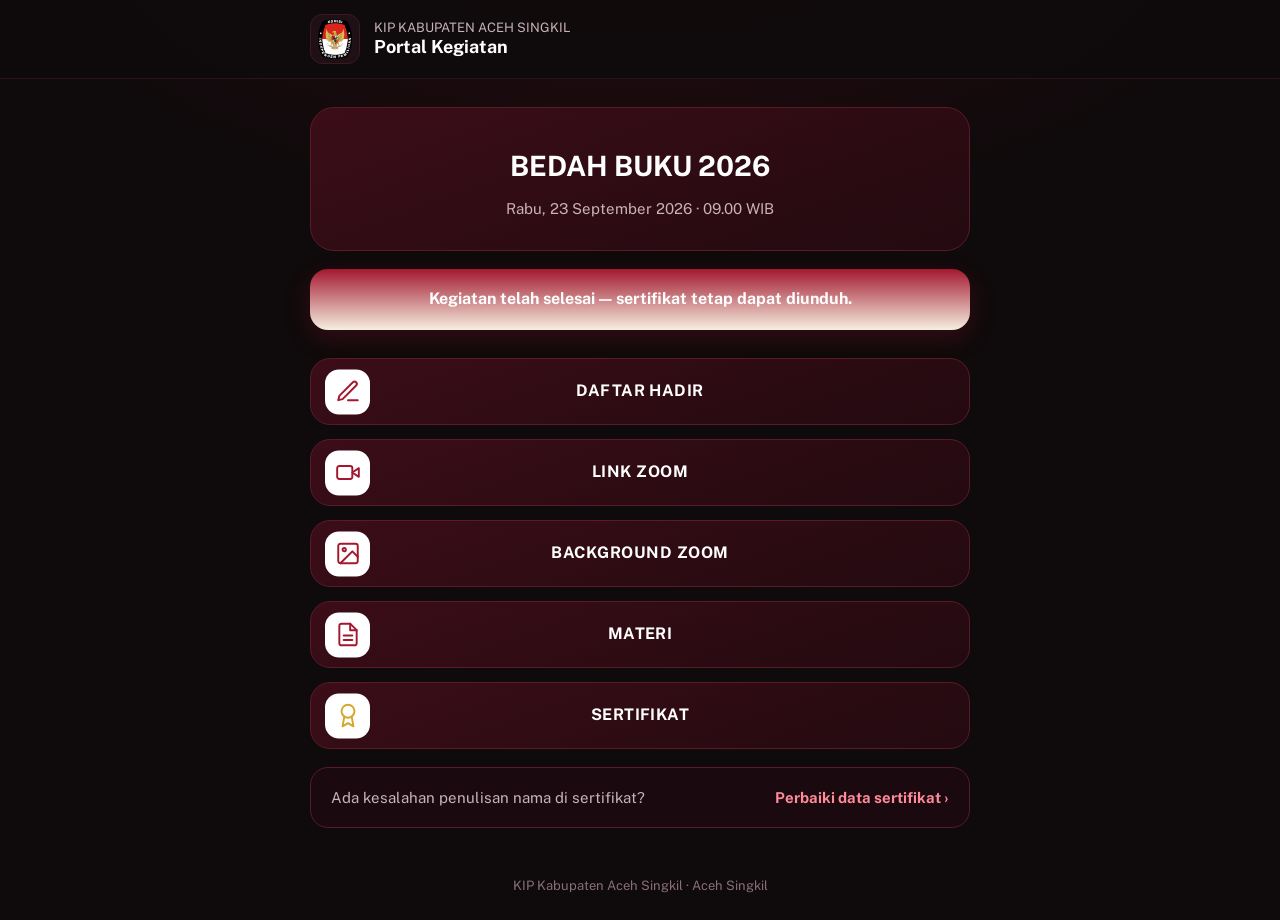
<file: index.html>
<!DOCTYPE html>
<html lang="id"><head>
<meta charset="utf-8"><meta name="viewport" content="width=device-width,initial-scale=1">
<title>Portal Kegiatan</title>
<link rel="preconnect" href="https://fonts.googleapis.com"><link rel="preconnect" href="https://fonts.gstatic.com" crossorigin><link href="https://fonts.googleapis.com/css2?family=Playfair+Display:ital,wght@1,600&family=Public+Sans:wght@400;600;700;800&display=swap" rel="stylesheet">
<link rel="stylesheet" href="style.css">
</head><body>
<header class="top"><div class="top-in"><div class="brand"><span class="logo-box"><img id="logo" alt="" width="34" height="34"></span><div><small data-cfg="INSTANSI"></small><b>Portal Kegiatan</b></div></div></div></header>
<main>
  <section class="hero">
    <p class="jenis" data-cfg="JENIS"></p>
    <h1 data-cfg="KEGIATAN"></h1>
    <p class="tgl" data-cfg="TANGGAL_TEKS"></p>
  </section>

  <div class="hitung" id="hitung">
    <div><strong id="d">00</strong><span>Hari</span></div>
    <div><strong id="h">00</strong><span>Jam</span></div>
    <div><strong id="m">00</strong><span>Menit</span></div>
    <div><strong id="s">00</strong><span>Detik</span></div>
  </div>
  <div class="banner" id="status" hidden></div>

  <ul class="menu" id="menu"></ul>
  <div class="koreksi"><span>Ada kesalahan penulisan nama di sertifikat?</span><a href="perbaiki.html">Perbaiki data sertifikat &rsaquo;</a></div>
</main>
<footer data-cfg="FOOTER"></footer>
<script src="config.js"></script>
<script src="common.js"></script>
<script>
const IKON = {
  pen:'<path d="M12 20h9"/><path d="M16.5 3.5a2.1 2.1 0 013 3L7 19l-4 1 1-4z"/>',
  video:'<rect x="2" y="6" width="14" height="12" rx="2"/><path d="M22 8l-6 4 6 4z"/>',
  gambar:'<rect x="3" y="3" width="18" height="18" rx="2"/><circle cx="8.5" cy="8.5" r="1.5"/><path d="M21 15l-5-5L5 21"/>',
  dokumen:'<path d="M14 2H6a2 2 0 00-2 2v16a2 2 0 002 2h12a2 2 0 002-2V8z"/><path d="M14 2v6h6M8 13h8M8 17h8"/>',
  medali:'<circle cx="12" cy="8" r="6"/><path d="M15.5 13.5L17 22l-5-3-5 3 1.5-8.5"/>',
  tautan:'<path d="M10 13a5 5 0 007 0l3-3a5 5 0 00-7-7l-1 1"/><path d="M14 11a5 5 0 00-7 0l-3 3a5 5 0 007 7l1-1"/>'
};
function pilihIkon(m){
  if (m.ikon && IKON[m.ikon]) return m.ikon;
  const j = m.judul.toLowerCase();
  if (j.includes("hadir") || j.includes("presensi")) return "pen";
  if (j.includes("background") || j.includes("latar")) return "gambar";
  if (j.includes("zoom") || j.includes("meet")) return "video";
  if (j.includes("materi")) return "dokumen";
  if (j.includes("sertifikat")) return "medali";
  return "tautan";
}
$("#menu").innerHTML = C.MENU.map(m => {
  const k = pilihIkon(m);
  return '<li><a class="tombol" href="'+m.href+'"'+(m.luar?' target="_blank" rel="noopener"':'')+'>'
    +'<span class="ikon'+(k==="medali"?' emas':'')+'"><svg viewBox="0 0 24 24" aria-hidden="true">'+IKON[k]+'</svg></span>'
    +'<span>'+m.judul+'</span></a></li>';
}).join("");

const dua = n => String(n).padStart(2,"0");
function tick(){
  const sisa = waktuMulai() - Date.now();
  if (sisa <= 0){
    $("#hitung").hidden = true;
    const b = $("#status"); b.hidden = false;
    b.textContent = Date.now() > new Date(C.SELESAI).getTime()
      ? "Kegiatan telah selesai — sertifikat tetap dapat diunduh." : "Kegiatan sudah dimulai — selamat bergabung!";
    return;
  }
  const t = Math.floor(sisa/1000);
  $("#d").textContent = dua(Math.floor(t/86400));
  $("#h").textContent = dua(Math.floor(t%86400/3600));
  $("#m").textContent = dua(Math.floor(t%3600/60));
  $("#s").textContent = dua(t%60);
}
tick(); setInterval(tick,1000);
</script>
</body></html>
</file>
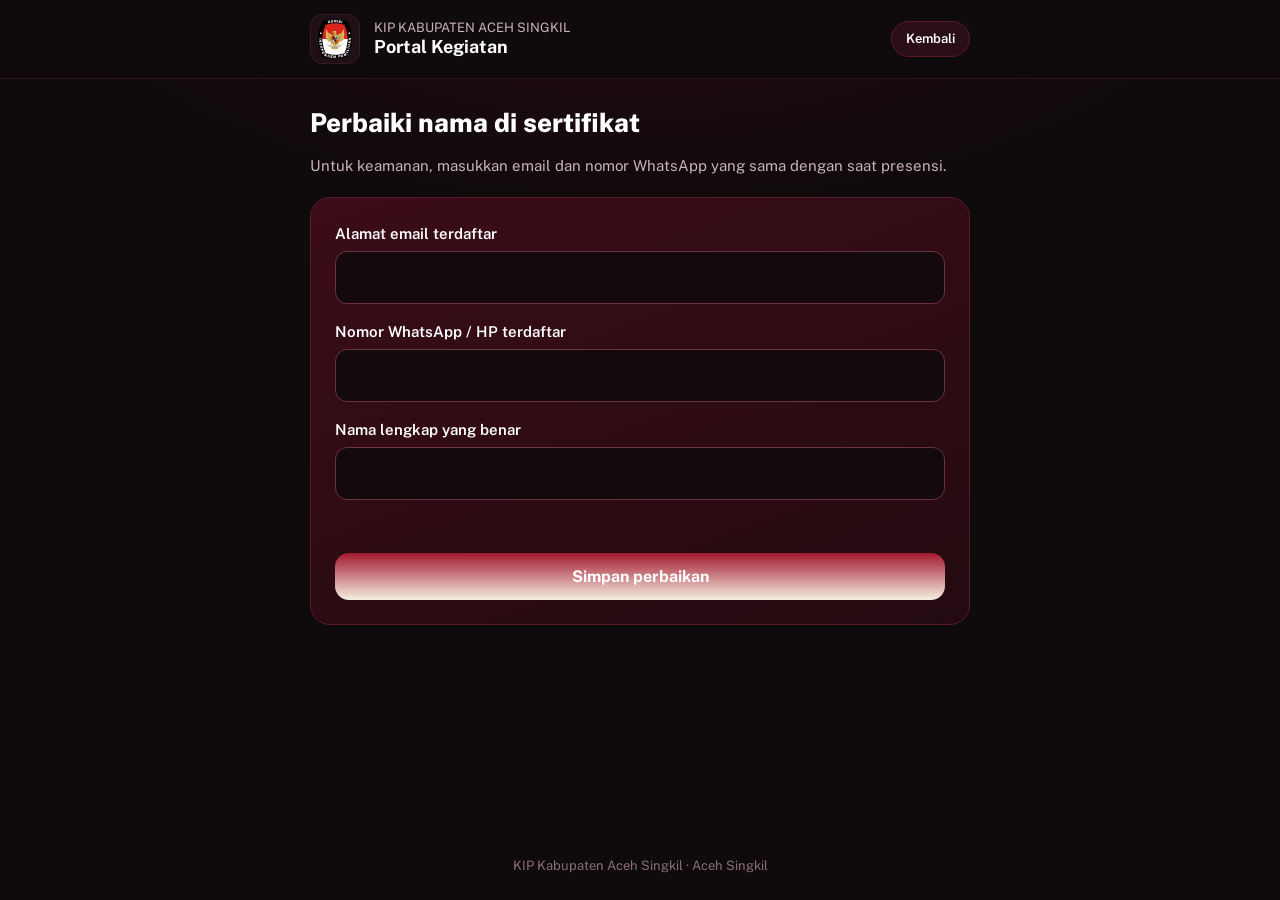
<file: perbaiki.html>
<!DOCTYPE html>
<html lang="id"><head>
<meta charset="utf-8"><meta name="viewport" content="width=device-width,initial-scale=1">
<title>Perbaiki Data</title>
<link rel="preconnect" href="https://fonts.googleapis.com"><link rel="preconnect" href="https://fonts.gstatic.com" crossorigin><link href="https://fonts.googleapis.com/css2?family=Playfair+Display:ital,wght@1,600&family=Public+Sans:wght@400;600;700;800&display=swap" rel="stylesheet">
<link rel="stylesheet" href="style.css">
</head><body>
<header class="top"><div class="top-in"><div class="brand"><span class="logo-box"><img id="logo" alt="" width="34" height="34"></span><div><small data-cfg="INSTANSI"></small><b>Portal Kegiatan</b></div></div><a class="pil" href="index.html">Kembali</a></div></header>
<main>
  <h2 class="judul-hal">Perbaiki nama di sertifikat</h2>
  <p class="tgl muted">Untuk keamanan, masukkan email dan nomor WhatsApp yang sama dengan saat presensi.</p>
  <form class="form" id="f" novalidate>
    <label for="email">Alamat email terdaftar</label>
    <input id="email" type="email" autocomplete="email" required>
    <label for="wa">Nomor WhatsApp / HP terdaftar</label>
    <input id="wa" type="tel" inputmode="tel" required>
    <label for="nama">Nama lengkap yang benar</label>
    <input id="nama" type="text" required minlength="3" maxlength="100">
    <p class="galat" id="galat" role="alert"></p>
    <button class="btn" id="simpan" type="submit">Simpan perbaikan</button>
  </form>
</main>
<footer data-cfg="FOOTER"></footer>
<dialog id="dlg"><div class="isi"><h2 id="dlgJudul"></h2><div id="dlgIsi"></div><div id="dlgAksi"></div></div></dialog>
<script src="config.js"></script>
<script src="common.js"></script>
<script>
const form=$("#f"), galat=$("#galat"), simpan=$("#simpan");
form.addEventListener("submit",async e=>{
  e.preventDefault(); galat.textContent="";
  const email=$("#email").value.trim(), wa=$("#wa").value.trim(), nama=$("#nama").value.trim();
  if(!/^[^\s@]+@[^\s@]+\.[^\s@]+$/.test(email)) return galat.textContent="Alamat email belum benar.";
  if(wa.replace(/\D/g,"").length<9) return galat.textContent="Nomor WhatsApp belum benar.";
  if(nama.length<3) return galat.textContent="Nama lengkap minimal 3 karakter.";
  simpan.disabled=true; simpan.textContent="Menyimpan…";
  try{
    const res=await apiPost({action:"update",email,wa,nama});
    if(res.status==="ok"){
      form.reset();
      showDialog({judul:"Data berhasil diperbaiki",isi:"Nama pada sertifikat telah diperbarui.",
        aksi:[{teks:"Unduh sertifikat",href:"sertifikat.html?email="+encodeURIComponent(email)},{teks:"Tutup",sekunder:true}]});
    }else if(res.status==="notfound") galat.textContent="Email belum terdaftar.";
    else if(res.status==="mismatch") galat.textContent="Nomor WhatsApp tidak sesuai dengan data presensi.";
    else throw new Error(res.message);
  }catch(err){ console.error(err); galat.textContent="Gagal menghubungi server. Coba lagi beberapa saat."; }
  finally{ simpan.disabled=false; simpan.textContent="Simpan perbaikan"; }
});
</script>
</body></html>
</file>
<file: style.css>
:root{
  --bg:#0F0A0B; --bg2:#1A0D11;
  --maroon:#F5EFE1; --maroon2:#A3182E; --maroon-gelap:#230A10; --maroon-tua:#3B0D18;
  --garis:#5A1A28; --putih:#fff; --redam:#C9B3B8; --emas:#D4A82B; --terang:#FF8A98;
  --sans:"Public Sans",system-ui,sans-serif;
}
*{box-sizing:border-box}
html{-webkit-text-size-adjust:100%}
body{margin:0;min-height:100vh;display:flex;flex-direction:column;color:var(--putih);
  font:400 16px/1.55 var(--sans);
  background:radial-gradient(900px 420px at 50% -80px,#2A0B13 0%,transparent 70%),var(--bg)}
a{color:inherit}
[hidden]{display:none!important}
:focus-visible{outline:3px solid var(--terang);outline-offset:2px}

/* kepala halaman */
.top{border-bottom:1px solid #2A1217;background:rgba(15,10,11,.92)}
.top-in{max-width:700px;margin:0 auto;padding:14px 20px;display:flex;align-items:center;justify-content:space-between;gap:12px}
.brand{display:flex;align-items:center;gap:14px;min-width:0}
.logo-box{width:50px;height:50px;flex:none;border-radius:12px;background:#1E1014;border:1px solid #3A1A22;display:grid;place-items:center}
.logo-box img{width:40px;height:40px;object-fit:contain}
.brand small{display:block;font-size:13px;color:var(--redam);line-height:1.2}
.brand b{display:block;font-size:18px;font-weight:700;line-height:1.3}
.pil{border:1px solid var(--garis);background:#2A0E15;color:var(--putih);font-weight:600;font-size:13px;padding:7px 14px;border-radius:999px;text-decoration:none;white-space:nowrap}
.pil:hover{background:var(--maroon)}

main{flex:1;width:100%;max-width:700px;margin:0 auto;padding:28px 20px 40px}
h1,h2{margin:0;line-height:1.25}
.muted{color:var(--redam)}
.galat{color:var(--terang);min-height:1.2em;margin:12px 0 0}

/* kartu utama */
.hero{text-align:center;padding:30px 24px;border-radius:24px;border:1px solid var(--garis);
  background:linear-gradient(160deg,var(--maroon-tua),var(--maroon-gelap))}
.jenis{margin:0 0 10px;font-weight:700;font-size:18px;letter-spacing:.04em;text-transform:uppercase}
.hero h1{font-size:clamp(22px,5vw,28px);font-weight:700}
.tgl{margin:14px 0 0;color:var(--redam);font-size:15px}

/* hitung mundur / status */
.hitung{display:flex;margin-top:18px;border-radius:18px;border:1px solid var(--garis);background:#1A0A0F;overflow:hidden}
.hitung div{flex:1;padding:14px 0 10px;text-align:center}
.hitung div+div{border-left:1px solid var(--garis)}
.hitung strong{display:block;font:800 clamp(28px,8vw,40px)/1 var(--sans);font-variant-numeric:tabular-nums}
.hitung span{font-size:12px;color:var(--redam)}
.banner{margin-top:18px;padding:18px;border-radius:18px;text-align:center;font-weight:700;
  background:linear-gradient(180deg,var(--maroon2),var(--maroon));box-shadow:0 8px 24px rgba(163,24,46,.25)}

/* tombol menu */
.menu{list-style:none;margin:28px 0 0;padding:0;display:grid;gap:14px}
.tombol{position:relative;display:flex;align-items:center;justify-content:center;min-height:67px;padding:12px 70px;
  border-radius:20px;border:1px solid var(--garis);text-decoration:none;text-align:center;
  background:linear-gradient(160deg,var(--maroon-tua),var(--maroon-gelap));
  font-weight:700;letter-spacing:.03em;text-transform:uppercase;transition:transform .12s,border-color .12s}
.tombol:hover{border-color:var(--maroon2);transform:translateY(-1px)}
.ikon{position:absolute;left:14px;top:50%;transform:translateY(-50%);width:45px;height:45px;border-radius:14px;background:#fff;display:grid;place-items:center;color:var(--maroon2)}
.ikon.emas{color:var(--emas)}
.ikon svg{width:26px;height:26px;fill:none;stroke:currentColor;stroke-width:1.8;stroke-linecap:round;stroke-linejoin:round}

.koreksi{margin-top:18px;padding:18px 20px;border-radius:18px;border:1px solid var(--garis);background:#1A0A0F;
  display:flex;justify-content:space-between;align-items:center;gap:12px;flex-wrap:wrap;color:var(--redam);font-size:15px}
.koreksi a{color:var(--terang);font-weight:700;text-decoration:none;white-space:nowrap}
.koreksi a:hover{text-decoration:underline}

/* halaman formulir */
.judul-hal{font-size:26px;font-weight:800}
.form{margin-top:20px;padding:24px;border-radius:20px;border:1px solid var(--garis);background:linear-gradient(160deg,var(--maroon-tua),var(--maroon-gelap))}
.form label{display:block;font-weight:600;font-size:15px;margin:16px 0 6px}
.form label:first-of-type{margin-top:0}
.form input{width:100%;padding:13px 14px;font:inherit;color:#fff;background:#14090C;border:1px solid #6B3340;border-radius:12px}
.form input::placeholder{color:#8A7076}
.form input:disabled{opacity:.5;cursor:not-allowed}
.kunci{margin:16px 0 0;padding:12px 14px;border-radius:12px;background:#2E2410;border:1px solid #6E5416;color:#F2D98A;font-size:15px}
.btn{display:inline-block;border:0;border-radius:14px;padding:14px 22px;font:700 16px var(--sans);color:#fff;text-decoration:none;text-align:center;cursor:pointer;
  background:linear-gradient(180deg,var(--maroon2),var(--maroon))}
.btn:hover{filter:brightness(1.12)}
.btn:disabled{opacity:.5;cursor:not-allowed}
.btn-sec{background:transparent;border:1px solid var(--garis)}
.form .btn{width:100%;margin-top:22px}

/* sertifikat */
.cert{display:block;width:100%;height:auto;border-radius:10px;background:#fff}
.aksi{display:flex;gap:10px;flex-wrap:wrap;margin-top:14px}
.aksi .btn{flex:1;min-width:140px}

/* dialog */
dialog{border:1px solid var(--garis);border-radius:22px;padding:0;width:min(560px,calc(100% - 24px));color:#fff;background:linear-gradient(160deg,var(--maroon-tua),var(--maroon-gelap))}
dialog::backdrop{background:rgba(0,0,0,.75)}
dialog .isi{padding:24px}
dialog h2{font-size:22px;margin-bottom:12px}
dialog p{margin:0 0 12px;color:var(--redam)}
#dlgAksi{display:flex;gap:10px;flex-wrap:wrap;margin-top:16px}
#dlgAksi .btn{flex:1;min-width:140px}

footer{text-align:center;color:#8A7076;font-size:13px;padding:8px 20px 24px}
@media (prefers-reduced-motion:no-preference){dialog[open]{animation:muncul .18s ease-out}}
@media (prefers-reduced-motion:reduce){.tombol{transition:none}}
@keyframes muncul{from{opacity:0;transform:translateY(8px)}to{opacity:1;transform:none}}
</file>
